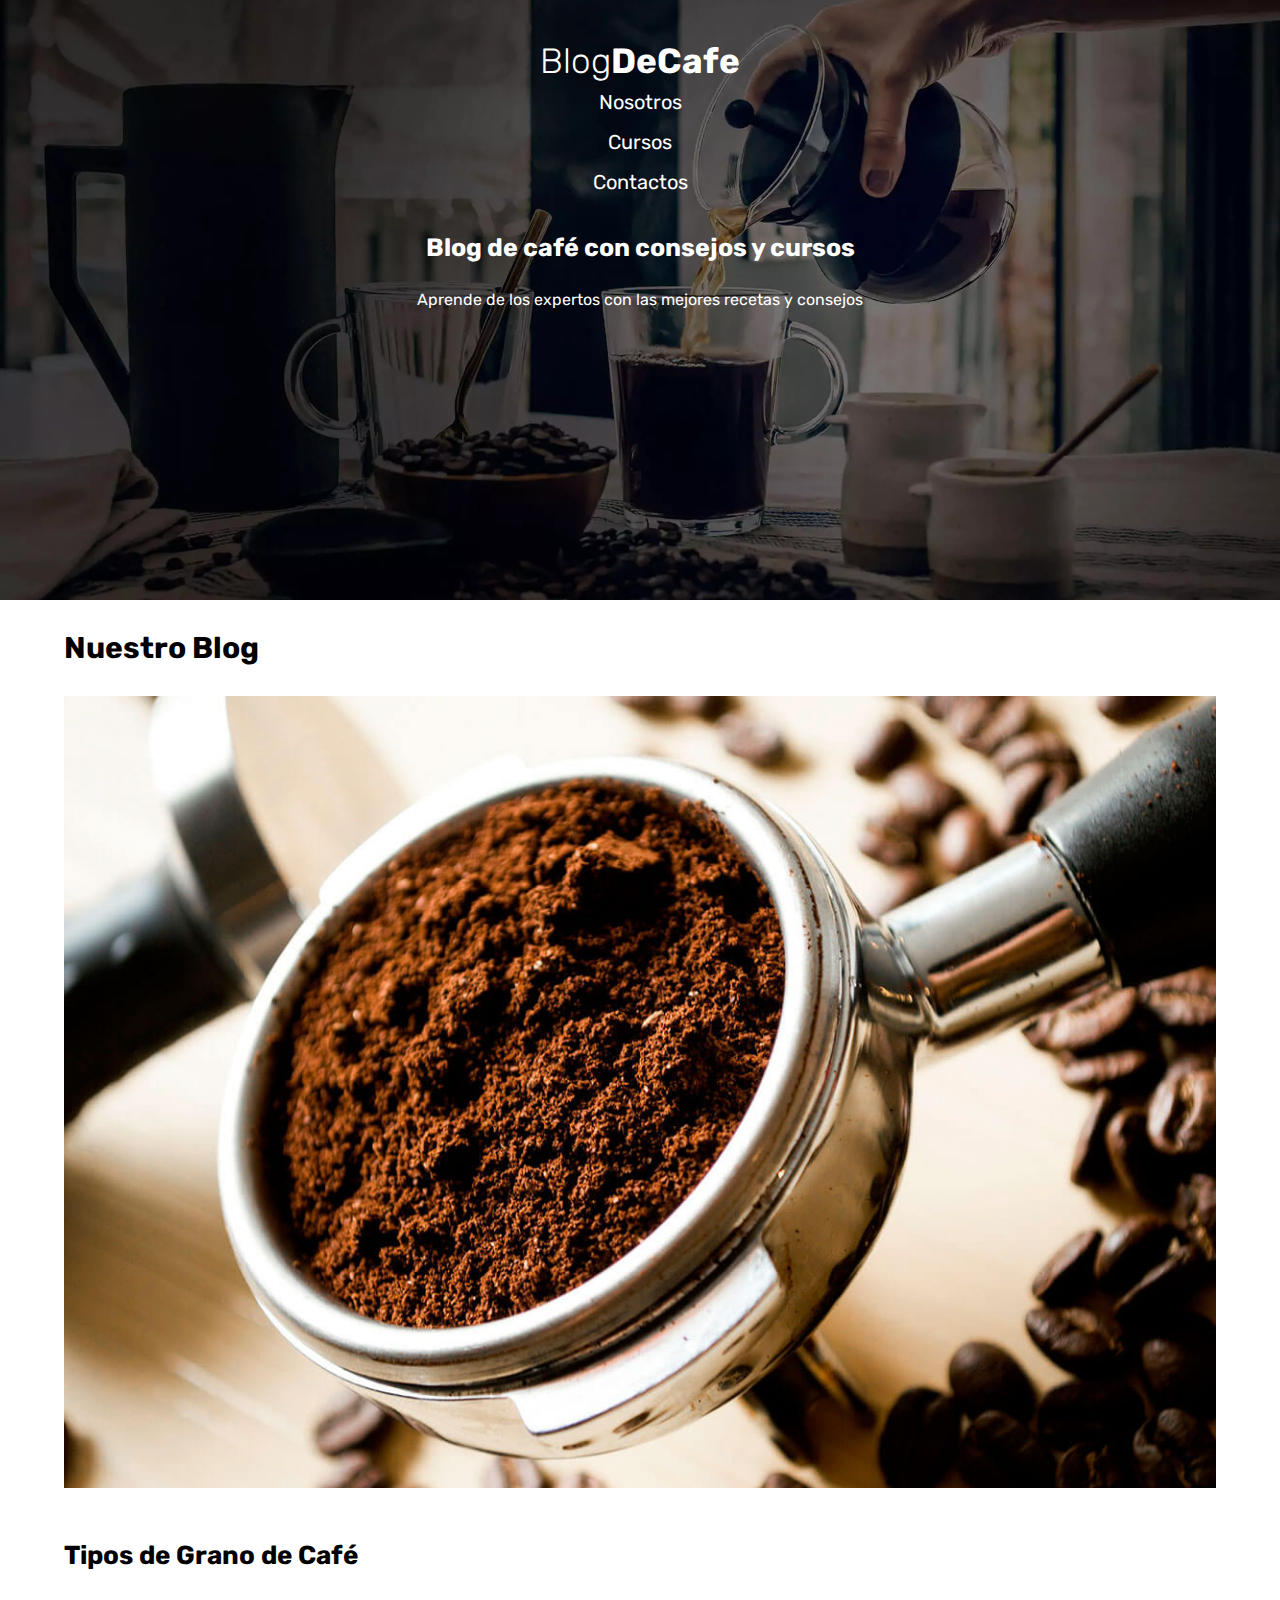
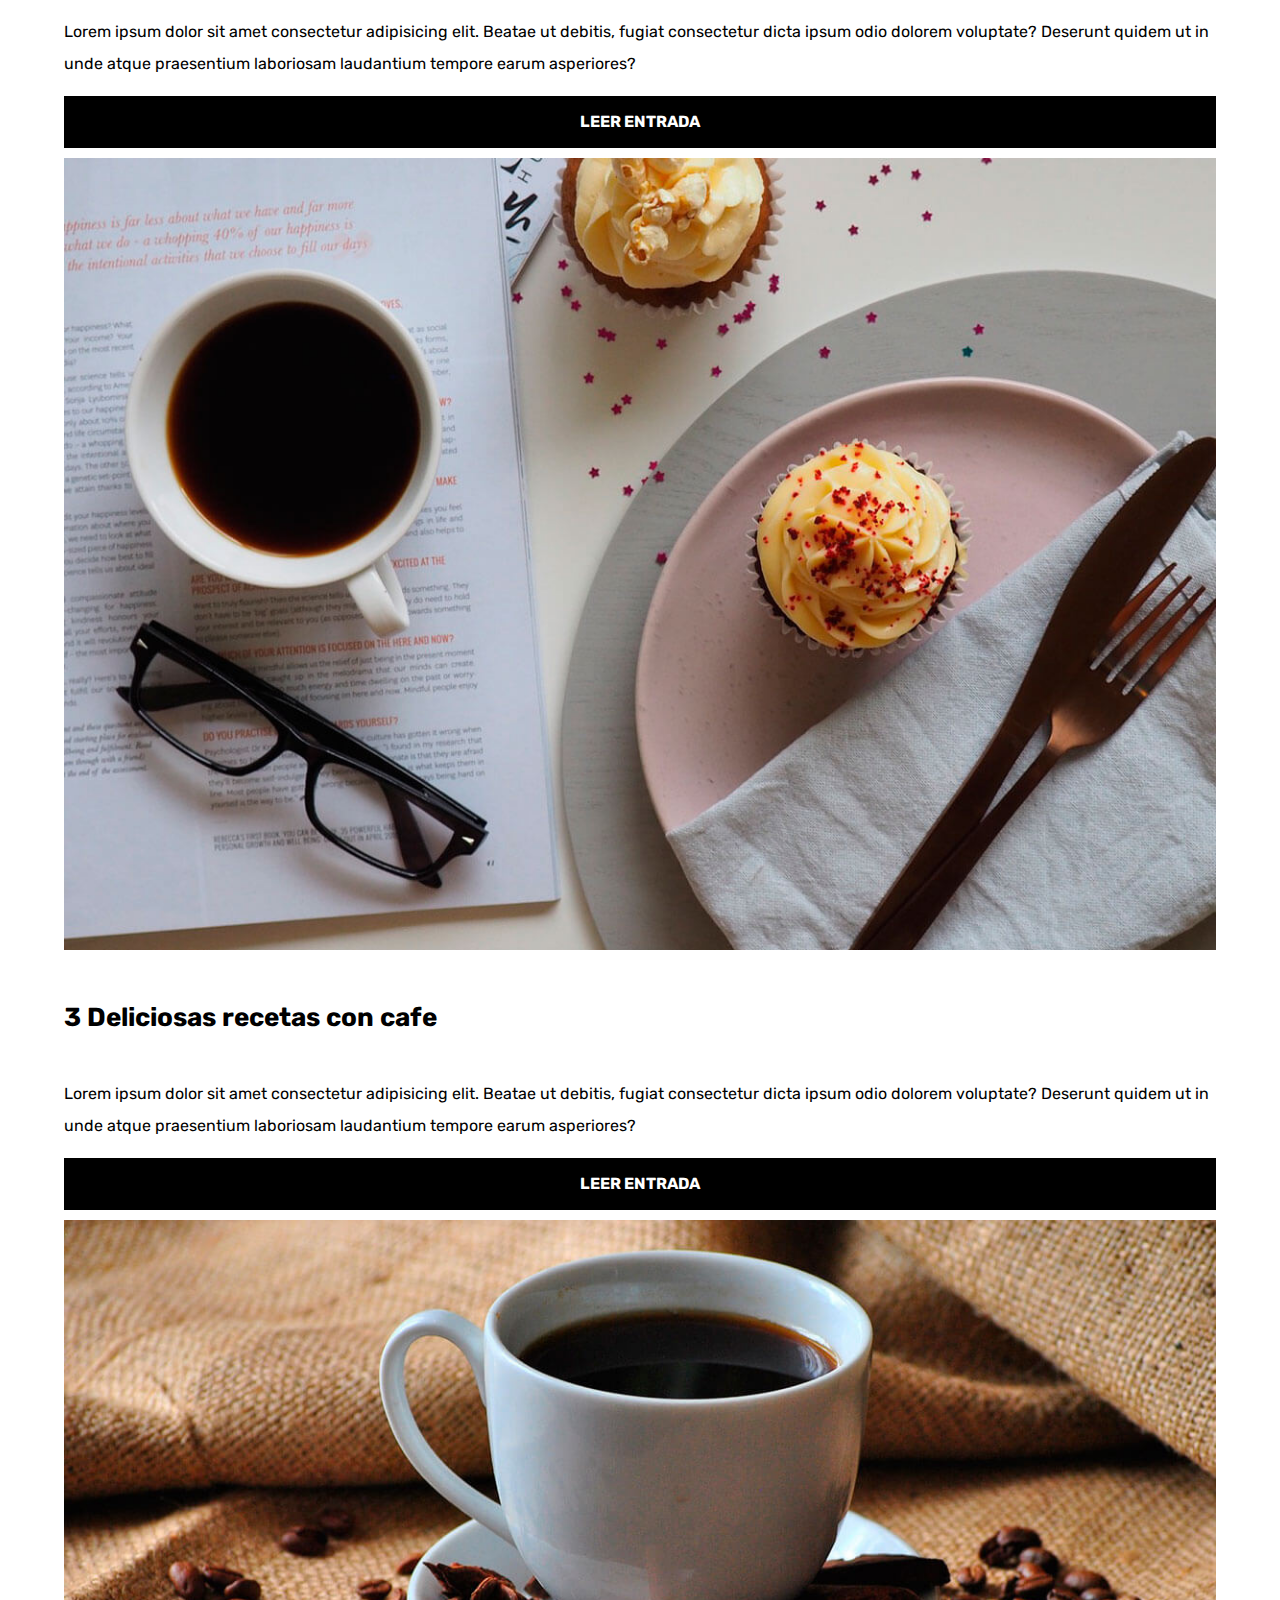
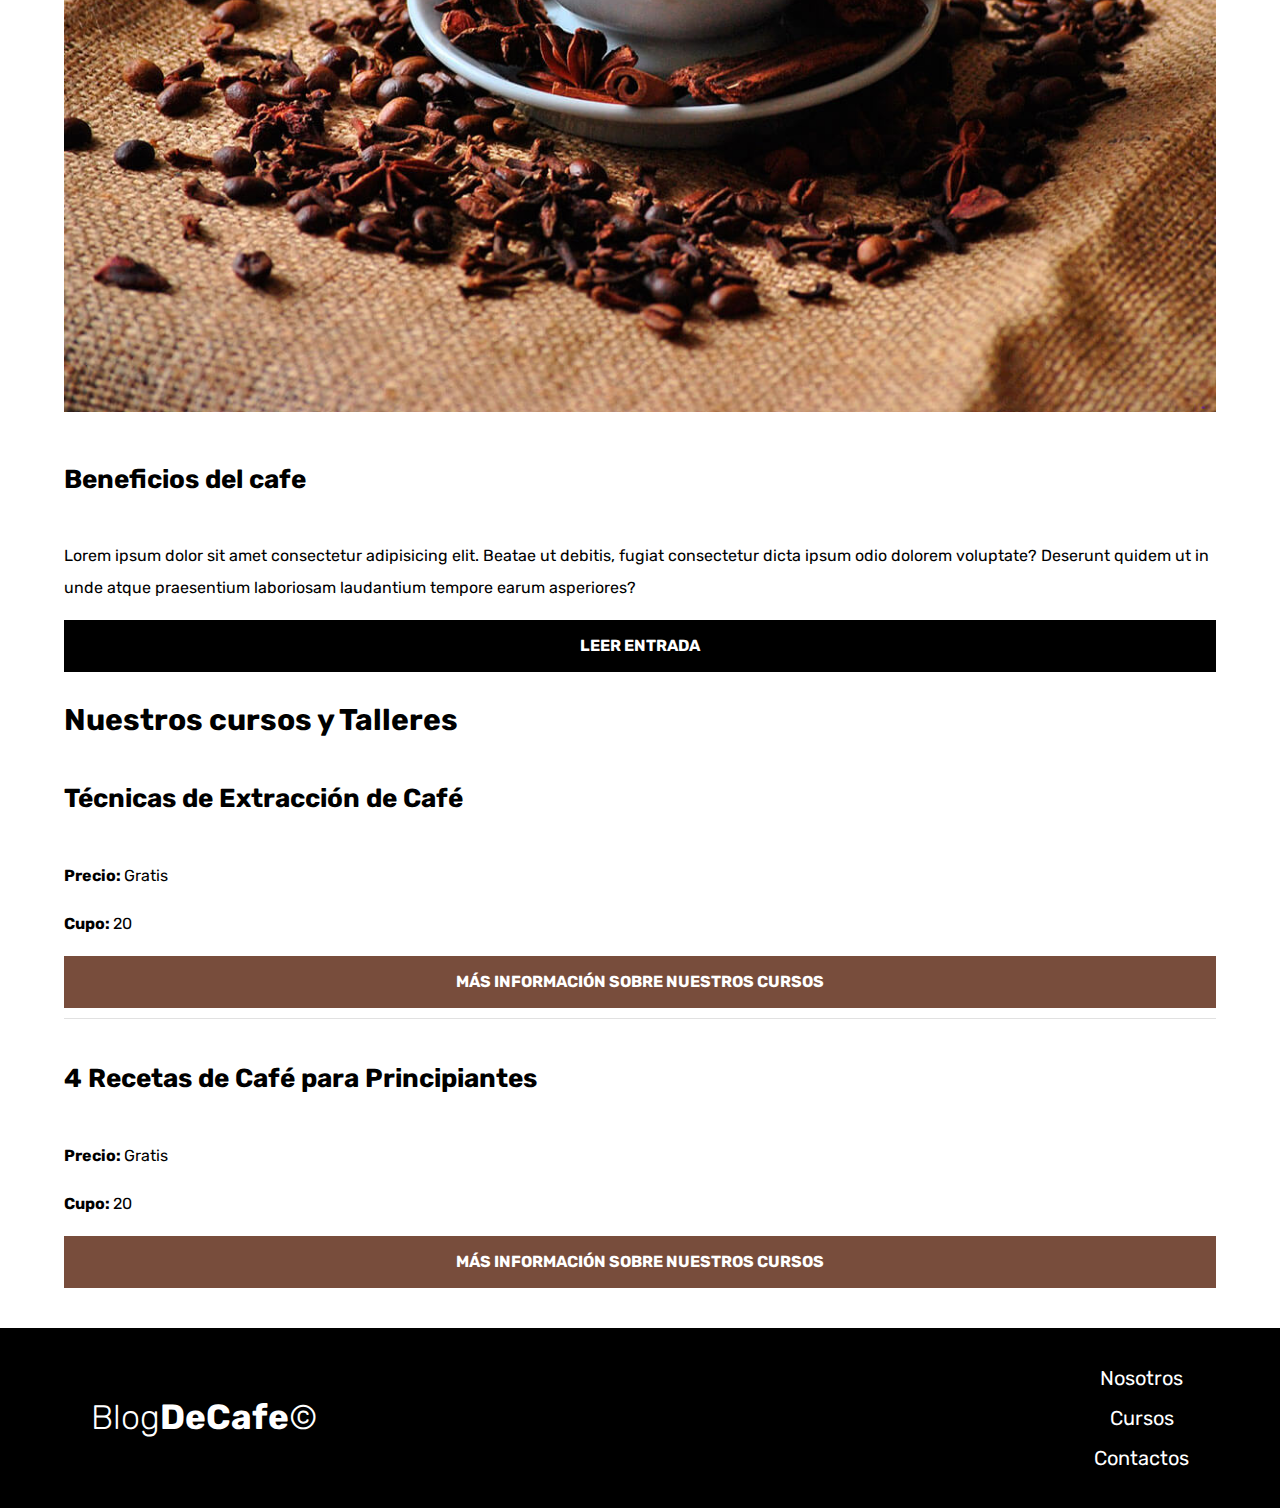
<file: index.html>
<!DOCTYPE html>
<html lang="en">
<head>
    <meta charset="utf-8">
	<meta name="viewport" content="width=device-width, initial-scale=1.0">
	<title>BlogDeCafe - Inicio</title>
	<link rel="preconnect" href="https://fonts.googleapis.com">
    <link rel="preconnect" href="https://fonts.gstatic.com" crossorigin>
    <link href="https://fonts.googleapis.com/css2?family=Roboto+Condensed:ital,wght@0,400;1,300&family=Rubik:ital,wght@0,400;1,300&display=swap" rel="stylesheet">
    <link href="https://fonts.googleapis.com/css2?family=Open+Sans&family=PT+Sans:wght@400;700&display=swap&_cacheOverride=1699539145917" rel="stylesheet">
    <link href="https://fonts.googleapis.com/css2?family=Open+Sans&family=PT+Sans:wght@400;700&display=swap" rel="stylesheet">
    <link rel="stylesheet" type="text/css" href="./css/normalize.css">
    <link rel="stylesheet" type="text/css" href="./css/style.css">
</head>
<body>
     <header class="header">
        <div class="contenedor">
            <div class="contenedor__barra">
                <a href="index.html" class="logo">
                    <h1 class="logo__nombre margin--cero padding--cero centrar__texto">Blog<span class="logo--bold margin--cero padding--cero">DeCafe</span>
                    </h1>
                </a>
                <nav class="navegacion">
                    <a href="./html/nosotros.html" class="navegacion__enlace">Nosotros</a>
                    <a href="./html/cursos.html" class="navegacion__enlace">Cursos</a>
                    <a href="./html/contacto.html" class="navegacion__enlace">Contactos</a>
                </nav>
            </div>
            <div class="contenedor__subtitulo">
                <h2>Blog de café con consejos y cursos</h2>
                <p>Aprende de los expertos con las mejores recetas y consejos</p>
            </div>
        </div>
     </header>
        <div class="main__grid contenedor">
            <main>
                <div class="contenido__principal">
                    <h3>Nuestro Blog</h3>
                    <article>
                        <div class="img imagen__articulo">
                            <img src="./img/blog1.jpg" alt="">
                        </div>
                        <div class="articulo__info">
                            <h4 class="margin--cero">Tipos de Grano de Café</h4>
                            <p class="margin--cero">Lorem ipsum dolor sit amet consectetur adipisicing elit. Beatae ut debitis, fugiat consectetur dicta ipsum odio dolorem voluptate? Deserunt quidem ut in unde atque praesentium laboriosam laudantium tempore earum asperiores?</p>
                            
                            <a href="#" class="boton">leer entrada</a>
                        </div>
                    </article>

                    <article>
                        <div class="img imagen__articulo">
                            <img src="./img/blog2.jpg" alt="">
                        </div>
                        <div class="articulo__info">
                            <h4 class="margin--cero">3 Deliciosas recetas con cafe</h4>
                            <p class="margin--cero">Lorem ipsum dolor sit amet consectetur adipisicing elit. Beatae ut debitis, fugiat consectetur dicta ipsum odio dolorem voluptate? Deserunt quidem ut in unde atque praesentium laboriosam laudantium tempore earum asperiores?</p>
                            
                            <a href="#" class="boton">leer entrada</a>
                        </div>
                    </article>
                    <article>
                        <div class="img imagen__articulo">
                            <img src="./img/blog3.jpg" alt="">
                        </div>
                        <div class="articulo__info">
                            <h4 class="margin--cero">Beneficios del cafe</h4>
                            <p class="margin--cero">Lorem ipsum dolor sit amet consectetur adipisicing elit. Beatae ut debitis, fugiat consectetur dicta ipsum odio dolorem voluptate? Deserunt quidem ut in unde atque praesentium laboriosam laudantium tempore earum asperiores?</p>
                            
                            <a href="#" class="boton">leer entrada</a>
                        </div>
                    </article>
                </div>
            </main>
            <aside class="aside no-padding">
                <h3 class="">Nuestros cursos y Talleres</h3>
                <ul class="cursos no-margin no-padding">
                    <li class="cursos__borde">
                        <h4>Técnicas de Extracción de Café</h4>
                        <p>Precio: <span class="cursos__info no-margin no-padding">Gratis</span></p>
                        <p>Cupo: <span class="cursos__info no-margin no-padding">20</span></p>
                        <a href="#" class="boton_2">Más Información sobre nuestros cursos</a>
                    </li>
                    <li>
                        <h4>4 Recetas de Café para Principiantes</h4>
                        <p>Precio: <span class="cursos__info no-margin no-padding">Gratis</span></p>
                        <p>Cupo: <span class="cursos__info no-margin no-padding">20</span></p>
                        <a href="#" class="boton_2">Más Información sobre nuestros cursos</a>
                    </li>
                </ul>  
            </aside>
        </div>
        
        <footer class="footer">
            <div class="contenedor__footer">
                <div class="contenedor__footer__barra">
                    <a href="index.html" class="logo">
                        <h2 class="logo__nombre margin--cero padding--cero centrar__texto">Blog<span class="logo--bold margin--cero padding--cero">DeCafe</span><span>©</span>
                        </h2>
                    </a>
                    <nav class="navegacion--footer">
                        <a href="./html/nosotros.html" class="navegacion__enlace">Nosotros</a>
                        <a href="./html/cursos.html" class="navegacion__enlace">Cursos</a>
                        <a href="./html/contacto.html" class="navegacion__enlace">Contactos</a>
                    </nav>
                </div>
            </div>
        </footer>

    
</body>
</html>
</file>
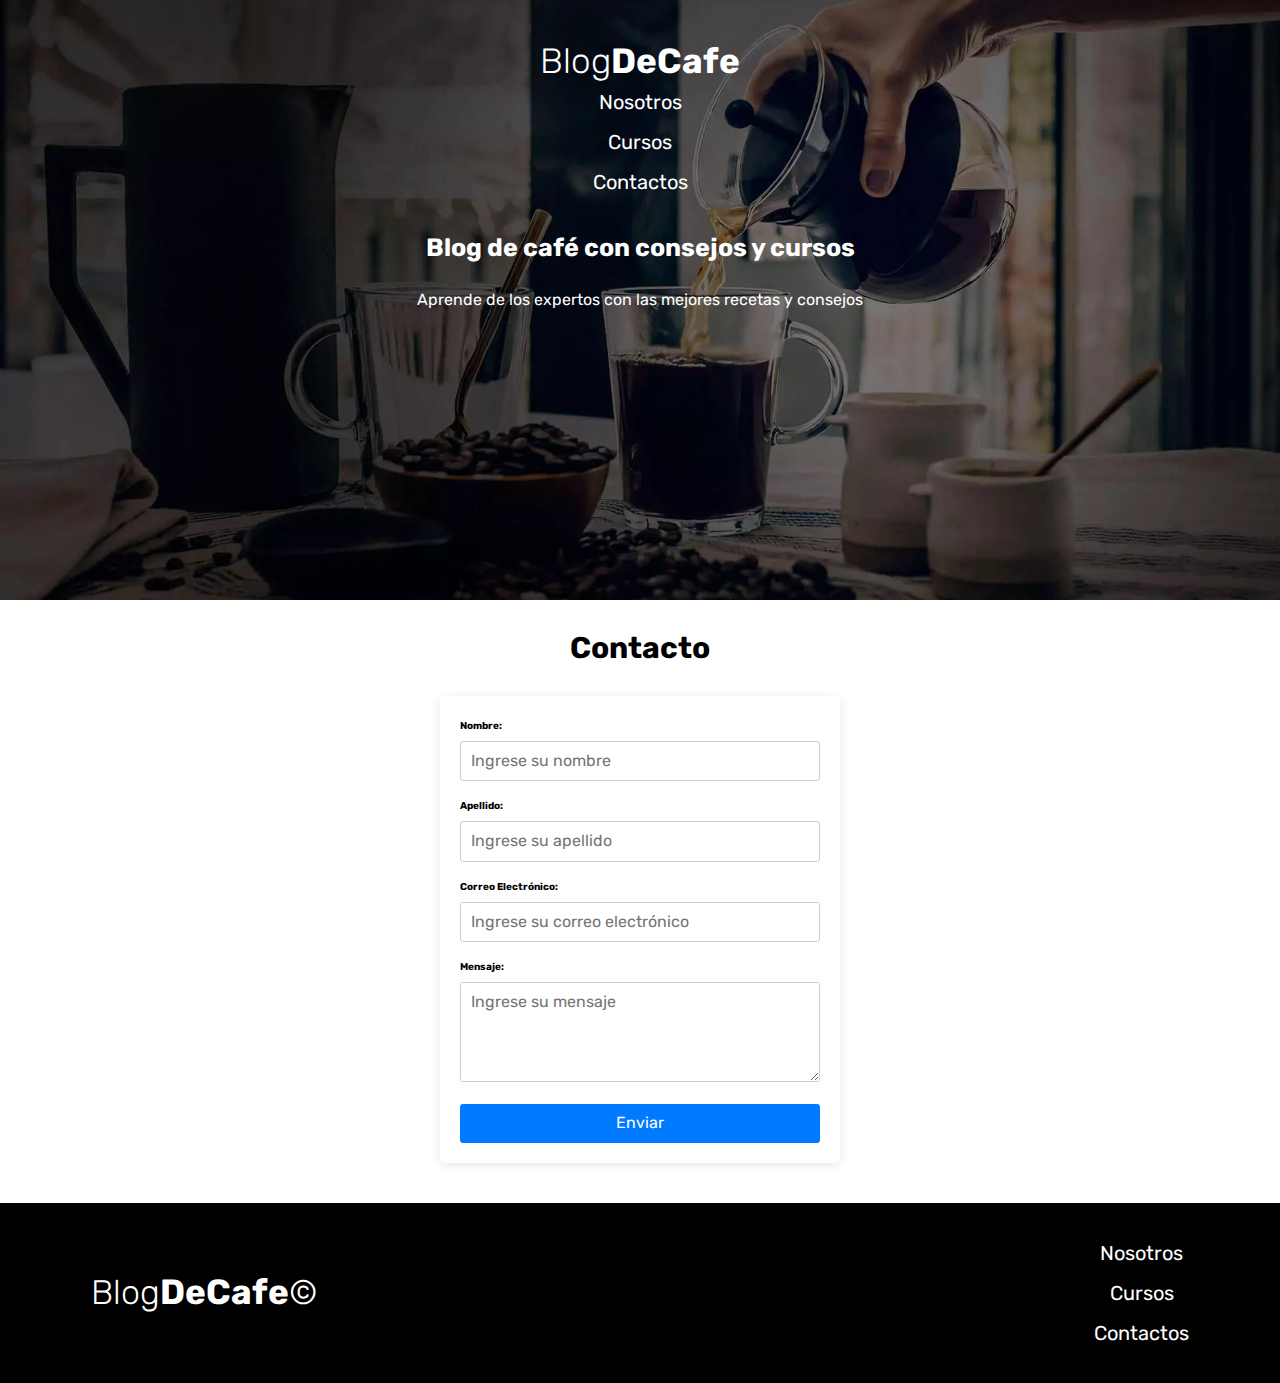
<file: html/contacto.html>
<!DOCTYPE html>
<html lang="en">
<head>
    <meta charset="utf-8">
	<meta name="viewport" content="width=device-width, initial-scale=1.0">
	<title>BlogDeCafe - Contacto</title>
	<link rel="preconnect" href="https://fonts.googleapis.com">
    <link rel="preconnect" href="https://fonts.gstatic.com" crossorigin>
    <link href="https://fonts.googleapis.com/css2?family=Roboto+Condensed:ital,wght@0,400;1,300&family=Rubik:ital,wght@0,400;1,300&display=swap" rel="stylesheet">
    <link href="https://fonts.googleapis.com/css2?family=Open+Sans&family=PT+Sans:wght@400;700&display=swap&_cacheOverride=1699539145917" rel="stylesheet">
    <link href="https://fonts.googleapis.com/css2?family=Open+Sans&family=PT+Sans:wght@400;700&display=swap" rel="stylesheet">
    <link rel="stylesheet" type="text/css" href="../css/normalize.css">
    <link rel="stylesheet" type="text/css" href="../css/style.css">
</head>
<body>
    <header class="header">
        <div class="contenedor">
            <div class="contenedor__barra">
                <a href="../index.html" class="logo">
                    <h1 class="logo__nombre margin--cero padding--cero centrar__texto">Blog<span class="logo--bold margin--cero padding--cero">DeCafe</span>
                    </h1>
                </a>
                <nav class="navegacion">
                    <a href="./nosotros.html" class="navegacion__enlace">Nosotros</a>
                    <a href="./cursos.html" class="navegacion__enlace">Cursos</a>
                    <a href="./contacto.html" class="navegacion__enlace">Contactos</a>
                </nav>
            </div>
            <div class="contenedor__subtitulo">
                <h2>Blog de café con consejos y cursos</h2>
                <p>Aprende de los expertos con las mejores recetas y consejos</p>
            </div>
        </div>
    </header>

    <main class="contenedor__form">
        <h3 class="centrar__texto">Contacto</h3>
        <form class="form">
            <div class="form__group">
                <label for="name" class="form__label">Nombre:</label>
                <input type="text" id="name" class="form__input" placeholder="Ingrese su nombre">
            </div>

            <div class="form__group">
                <label for="apellido" class="form__label">Apellido:</label>
                <input type="text" id="apellido" class="form__input" placeholder="Ingrese su apellido">
            </div>

            <div class="form__group email">
                <label for="email" class="form__label">Correo Electrónico:</label>
                <input type="email" id="email" class="form__input" placeholder="Ingrese su correo electrónico">
            </div>
    
            <div class="form__group textarea">
                <label for="message" class="form__label">Mensaje:</label>
                <textarea id="message" class="form__input form__textarea" placeholder="Ingrese su mensaje"></textarea>
            </div>
    
            <button type="submit" class="form__button">Enviar</button>
        </form>
    </main>



    <footer class="footer">
        <div class="contenedor__footer">
            <div class="contenedor__footer__barra">
                <a href="../index.html" class="logo">
                    <h2 class="logo__nombre margin--cero padding--cero centrar__texto">Blog<span class="logo--bold margin--cero padding--cero">DeCafe</span><span>©</span>
                    </h2>
                </a>
                <nav class="navegacion--footer">
                    <a href="nosotros.html" class="navegacion__enlace">Nosotros</a>
                    <a href="cursos.html" class="navegacion__enlace">Cursos</a>
                    <a href="" class="navegacion__enlace">Contactos</a>
                </nav>
            </div>
        </div>
    </footer>
</body>
</html>
</file>
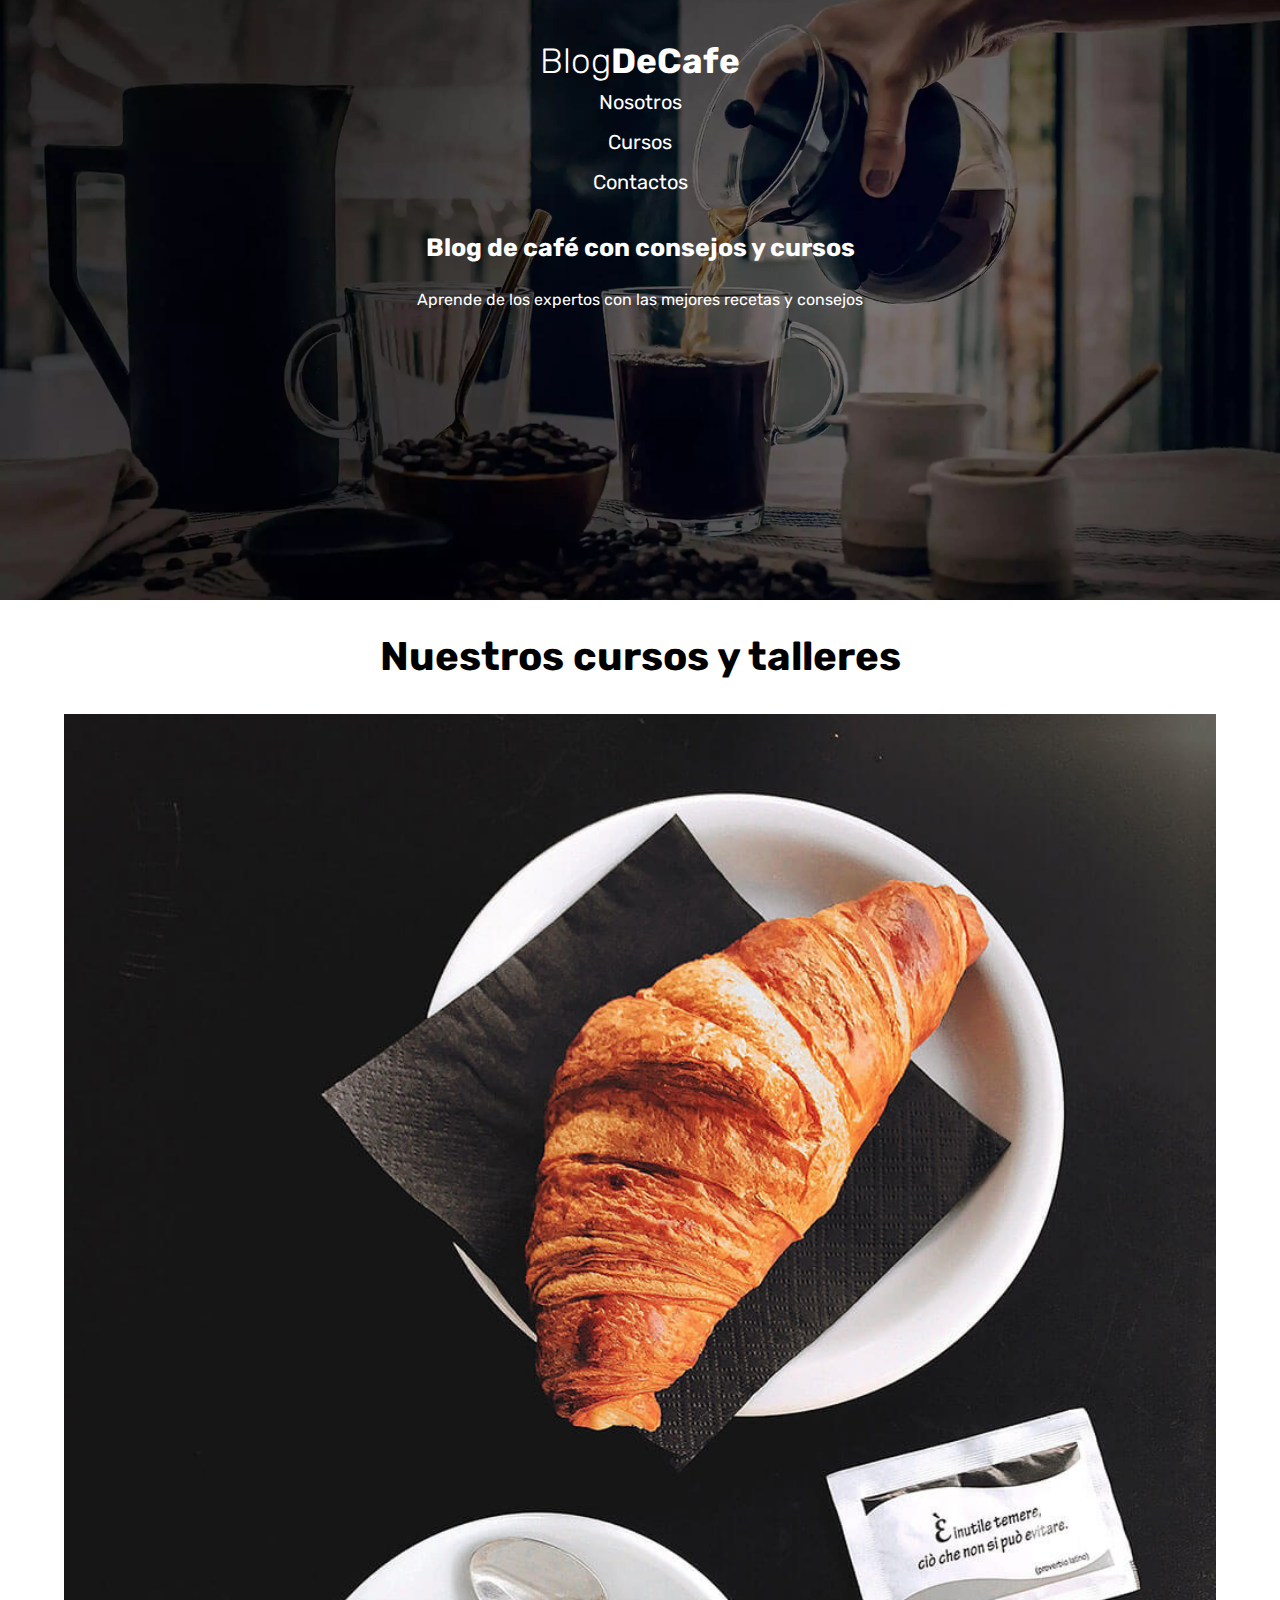
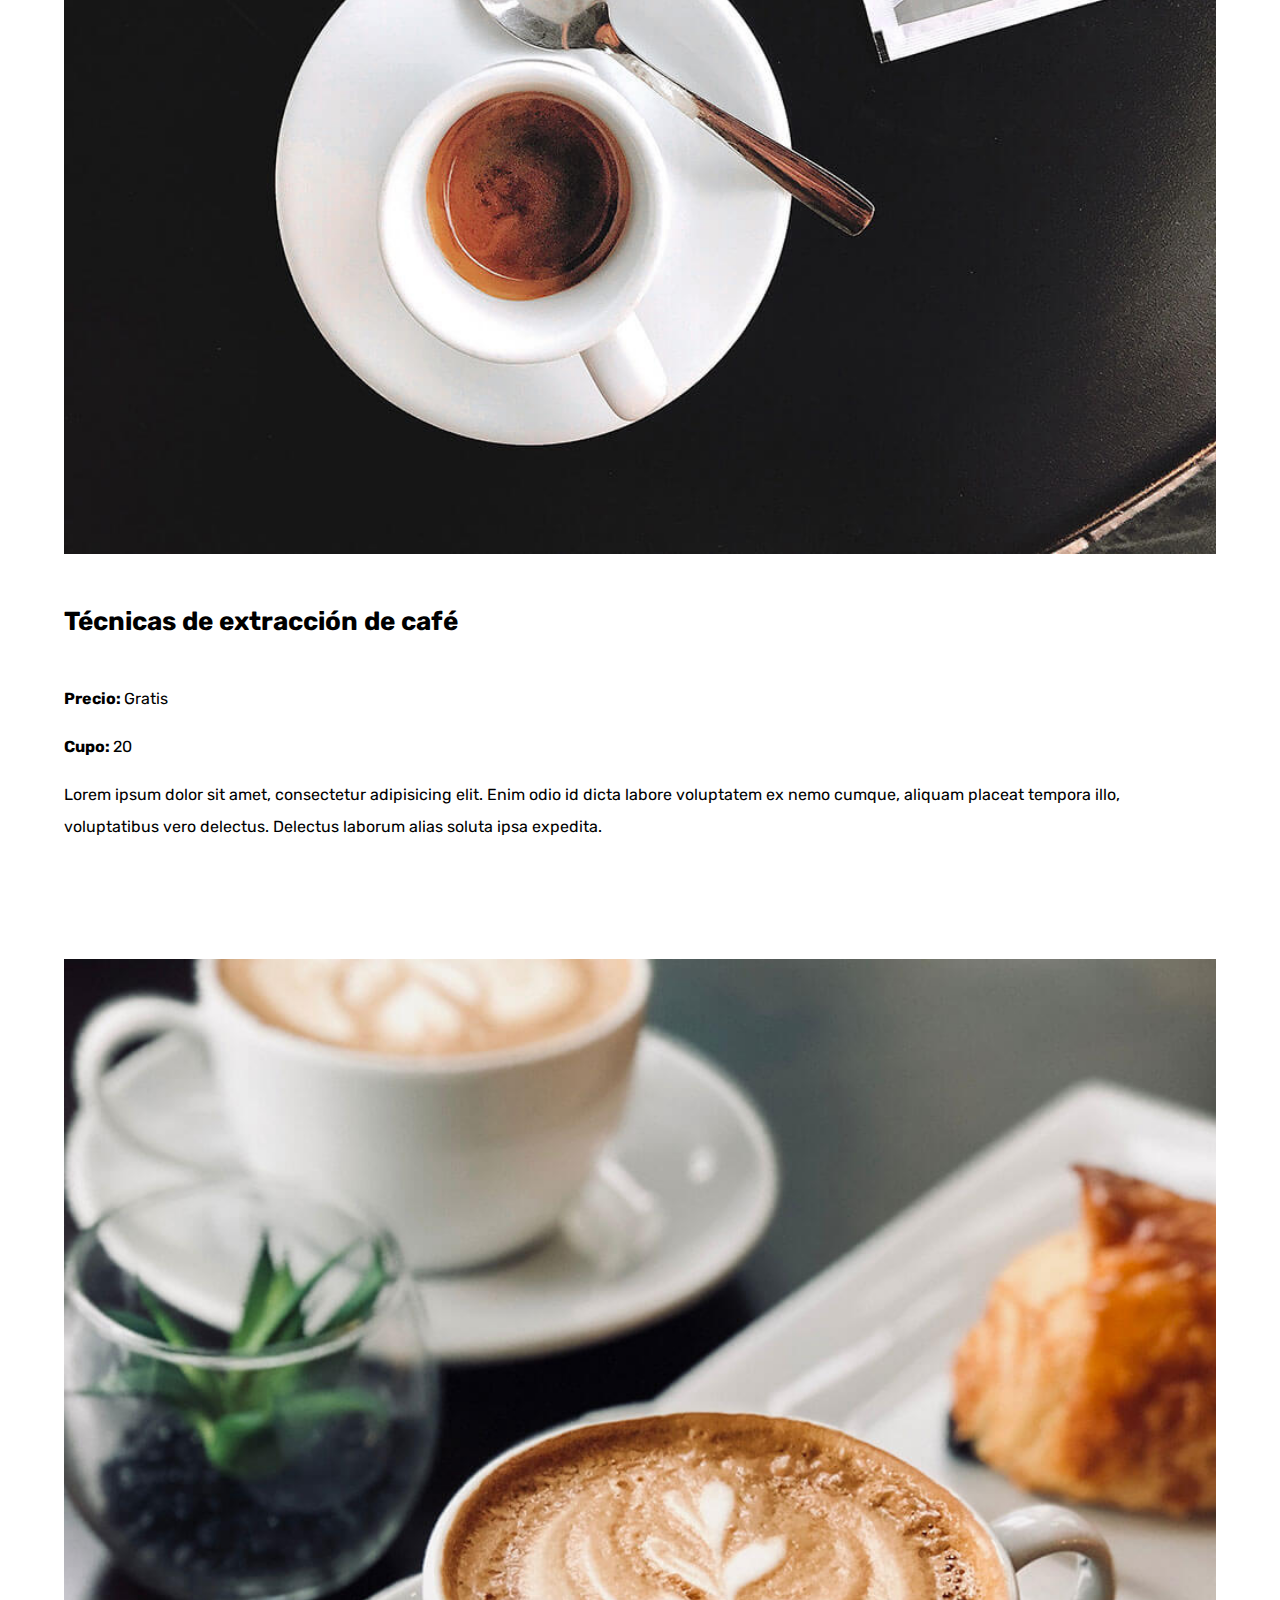
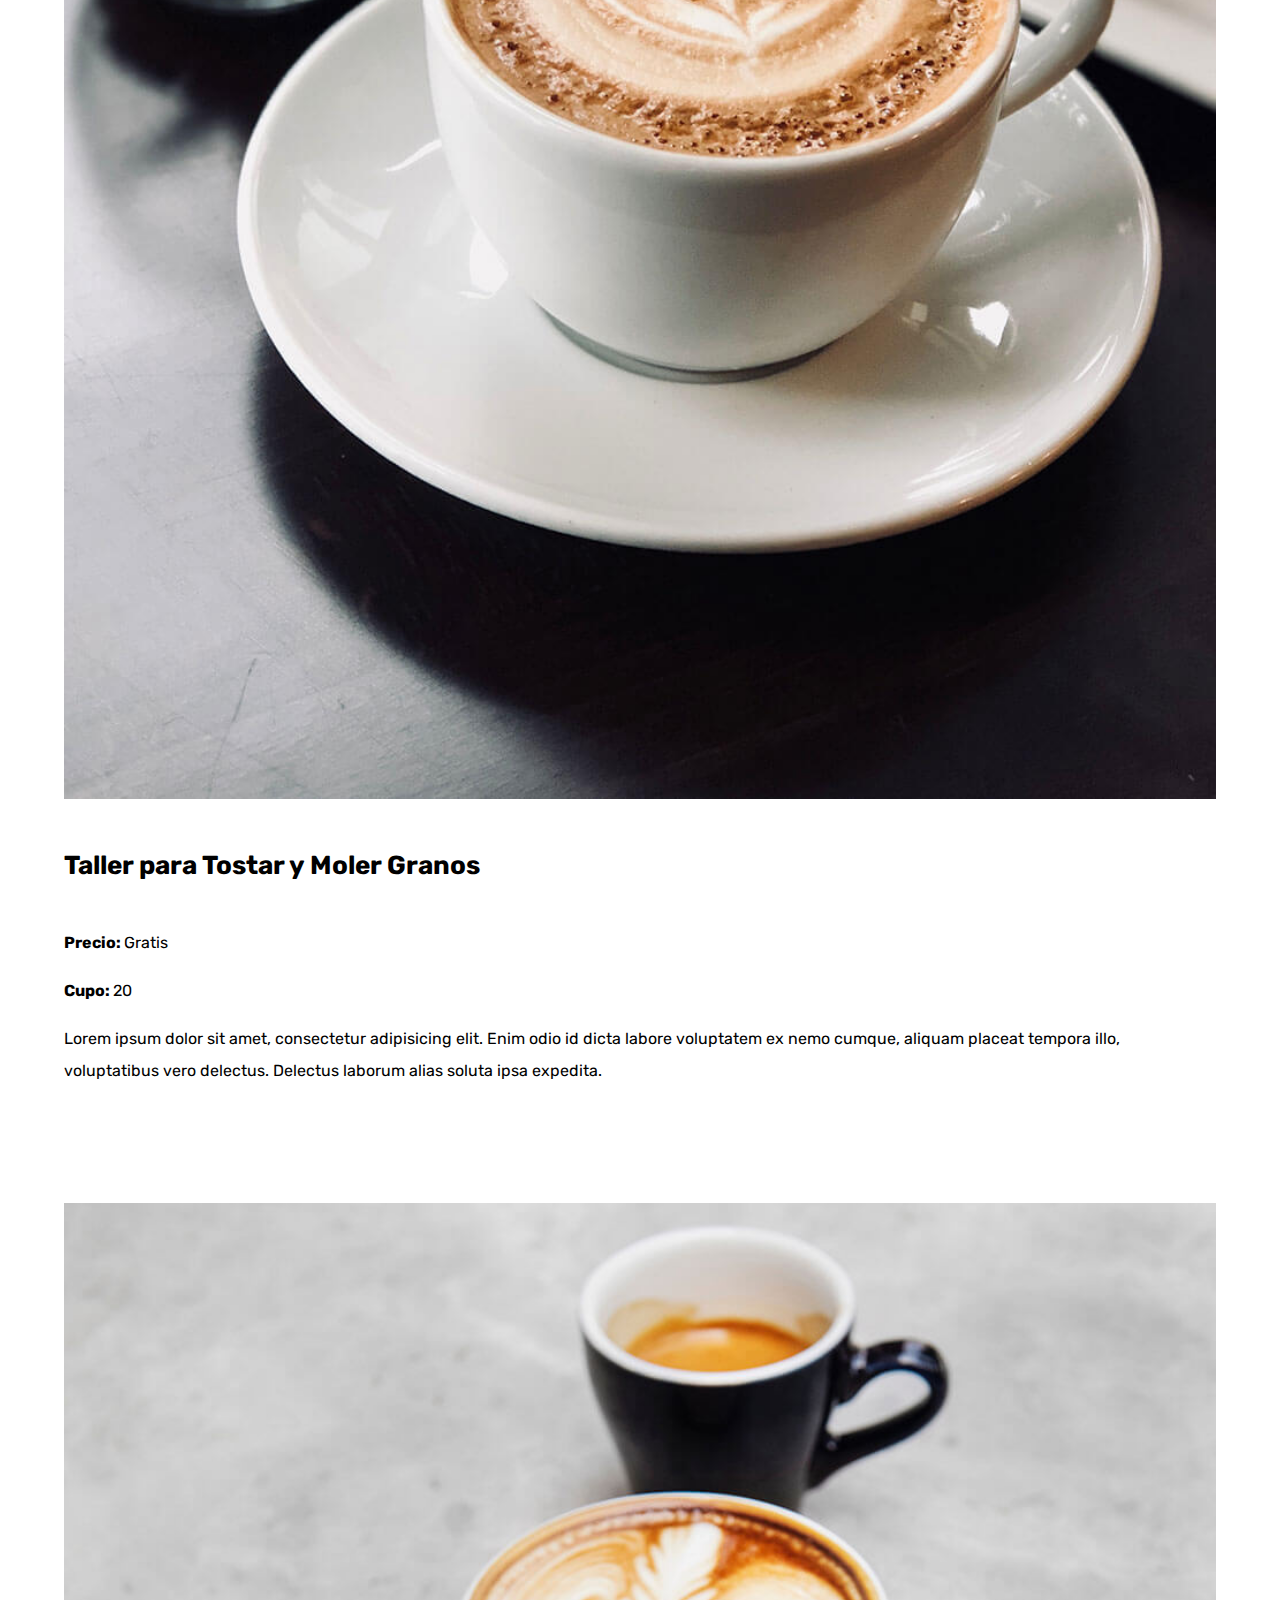
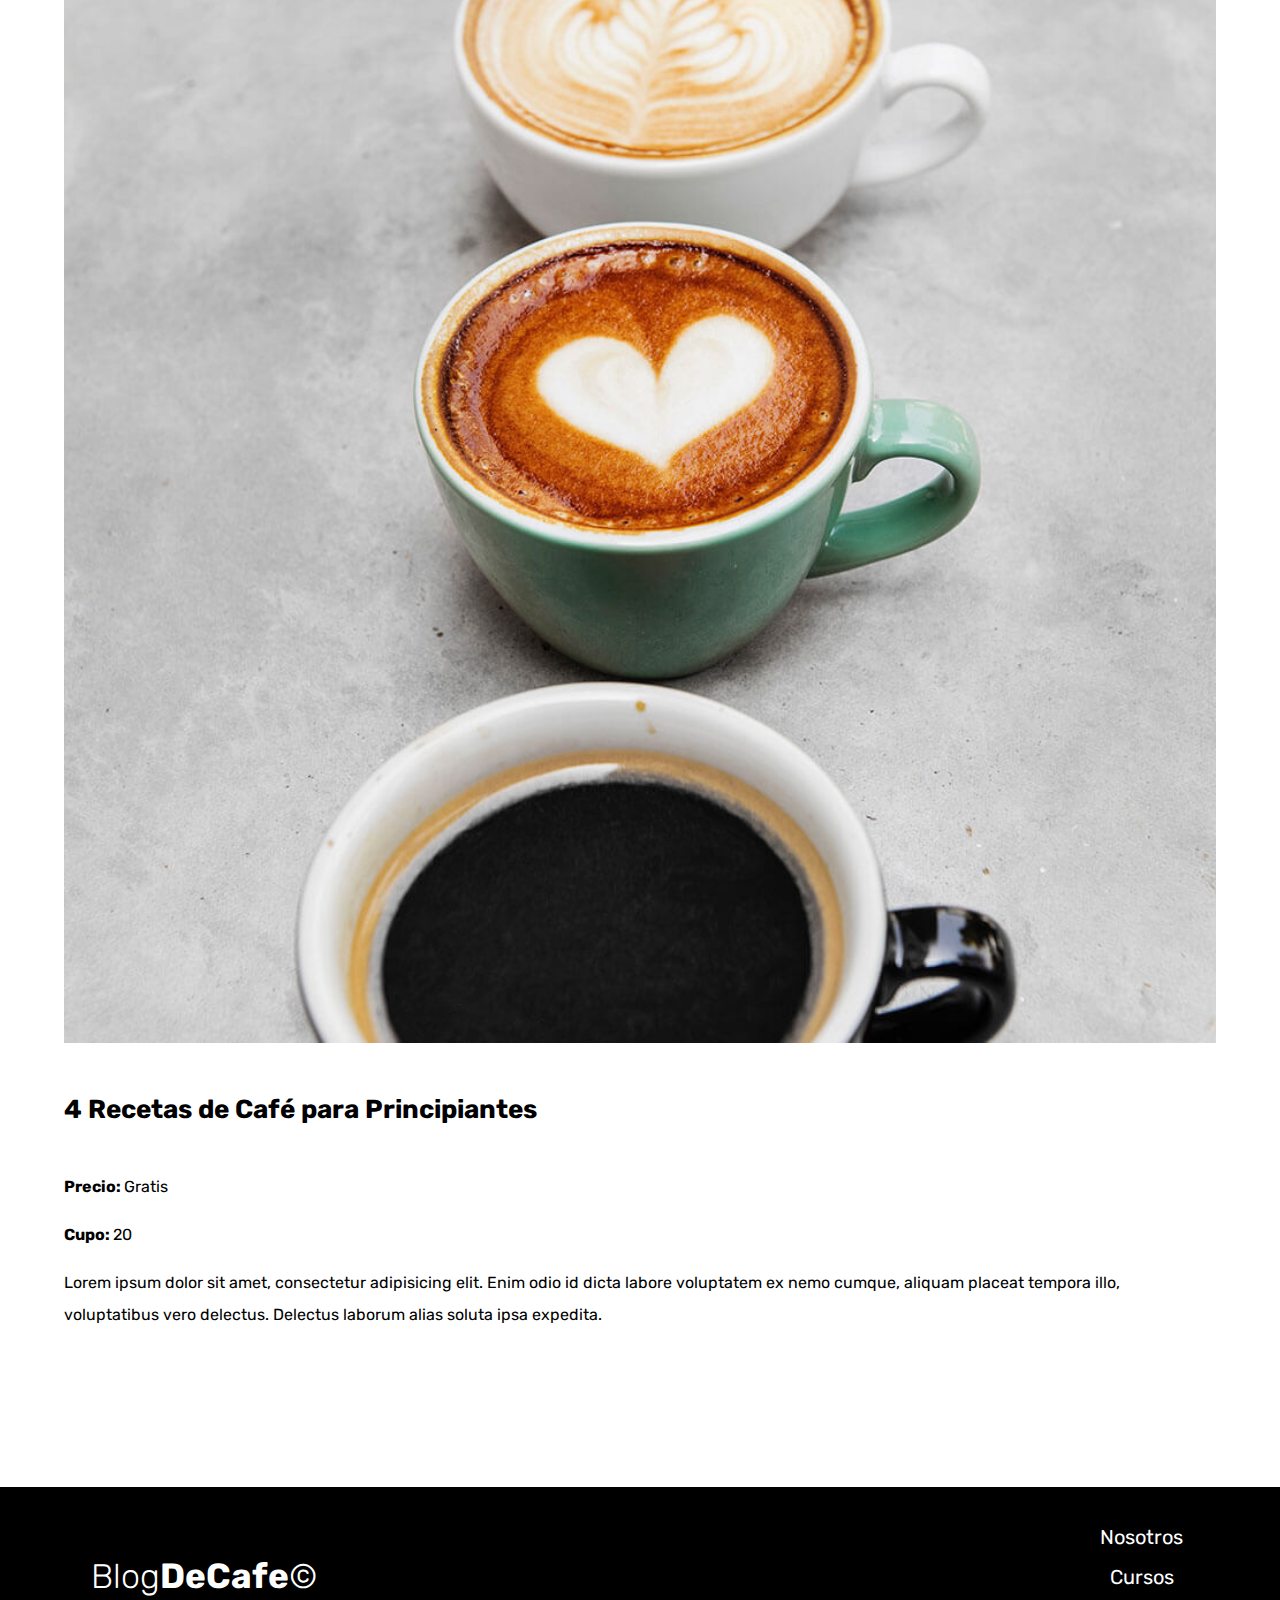
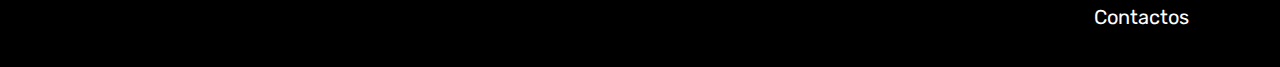
<file: html/cursos.html>
<!DOCTYPE html>
<html lang="en">
<head>
    <meta charset="utf-8">
	<meta name="viewport" content="width=device-width, initial-scale=1.0">
	<title>BlogDeCafe - Cursos</title>
	<link rel="preconnect" href="https://fonts.googleapis.com">
    <link rel="preconnect" href="https://fonts.gstatic.com" crossorigin>
    <link href="https://fonts.googleapis.com/css2?family=Roboto+Condensed:ital,wght@0,400;1,300&family=Rubik:ital,wght@0,400;1,300&display=swap" rel="stylesheet">
    <link href="https://fonts.googleapis.com/css2?family=Open+Sans&family=PT+Sans:wght@400;700&display=swap&_cacheOverride=1699539145917" rel="stylesheet">
    <link href="https://fonts.googleapis.com/css2?family=Open+Sans&family=PT+Sans:wght@400;700&display=swap" rel="stylesheet">
    <link rel="stylesheet" type="text/css" href="../css/normalize.css">
    <link rel="stylesheet" type="text/css" href="../css/style.css">
</head>
<body>
    <header class="header">
        <div class="contenedor">
            <div class="contenedor__barra">
                <a href="../index.html" class="logo">
                    <h1 class="logo__nombre margin--cero padding--cero centrar__texto">Blog<span class="logo--bold margin--cero padding--cero">DeCafe</span>
                    </h1>
                </a>
                <nav class="navegacion">
                    <a href="./nosotros.html" class="navegacion__enlace">Nosotros</a>
                    <a href="./cursos.html" class="navegacion__enlace">Cursos</a>
                    <a href="./contacto.html" class="navegacion__enlace">Contactos</a>
                </nav>
            </div>
            <div class="contenedor__subtitulo">
                <h2>Blog de café con consejos y cursos</h2>
                <p>Aprende de los expertos con las mejores recetas y consejos</p>
            </div>
        </div>
    </header>
    <main>
        <h2 class="centrar__texto">Nuestros cursos y talleres</h2>

        <div class="main__grid--cursos contenedor">
            <div>
                <img src="../img/curso1.jpg" alt="img_cafe">
            </div>
            <div>
                <h4 class="margin--cero">Técnicas de extracción de café</h4>
                <p class="curso__label">Precio: <span class="curso__info">Gratis</span></p>
                <p class="curso__label">Cupo: <span class="curso__info">20</span></p>
                <p>Lorem ipsum dolor sit amet, consectetur adipisicing elit. Enim odio id dicta labore voluptatem ex nemo cumque, aliquam placeat tempora illo, voluptatibus vero delectus. Delectus laborum alias soluta ipsa expedita.</p>
            </div>
        </div>
        <div class="main__grid--cursos contenedor">
            <div>
                <img src="../img/curso2.jpg" alt="img_cafe">
            </div>
            <div>
                <h4 class="margin--cero">Taller para Tostar y Moler Granos</h4>
                <p class="curso__label">Precio: <span class="curso__info">Gratis</span></p>
                <p class="curso__label">Cupo: <span class="curso__info">20</span></p>
                <p>Lorem ipsum dolor sit amet, consectetur adipisicing elit. Enim odio id dicta labore voluptatem ex nemo cumque, aliquam placeat tempora illo, voluptatibus vero delectus. Delectus laborum alias soluta ipsa expedita.</p>
            </div>
        </div>
        <div class="main__grid--cursos contenedor">
            <div>
                <img src="../img/curso3.jpg" alt="img_cafe">
            </div>
            <div>
                <h4 class="margin--cero">4 Recetas de Café para Principiantes</h4>
                <p class="curso__label">Precio: <span class="curso__info">Gratis</span></p>
                <p class="curso__label">Cupo: <span class="curso__info">20</span></p>
                <p>Lorem ipsum dolor sit amet, consectetur adipisicing elit. Enim odio id dicta labore voluptatem ex nemo cumque, aliquam placeat tempora illo, voluptatibus vero delectus. Delectus laborum alias soluta ipsa expedita.</p>
            </div>
        </div>
    </main>



    <footer class="footer">
        <div class="contenedor__footer">
            <div class="contenedor__footer__barra">
                <a href="../index.html" class="logo">
                    <h2 class="logo__nombre margin--cero padding--cero centrar__texto">Blog<span class="logo--bold margin--cero padding--cero">DeCafe</span><span>©</span>
                    </h2>
                </a>
                <nav class="navegacion--footer">
                    <a href="./nosotros.html" class="navegacion__enlace">Nosotros</a>
                    <a href="./cursos.html" class="navegacion__enlace">Cursos</a>
                    <a href="./contacto.html" class="navegacion__enlace">Contactos</a>
                </nav>
            </div>
        </div>
    </footer>
</body>
</html>
</file>
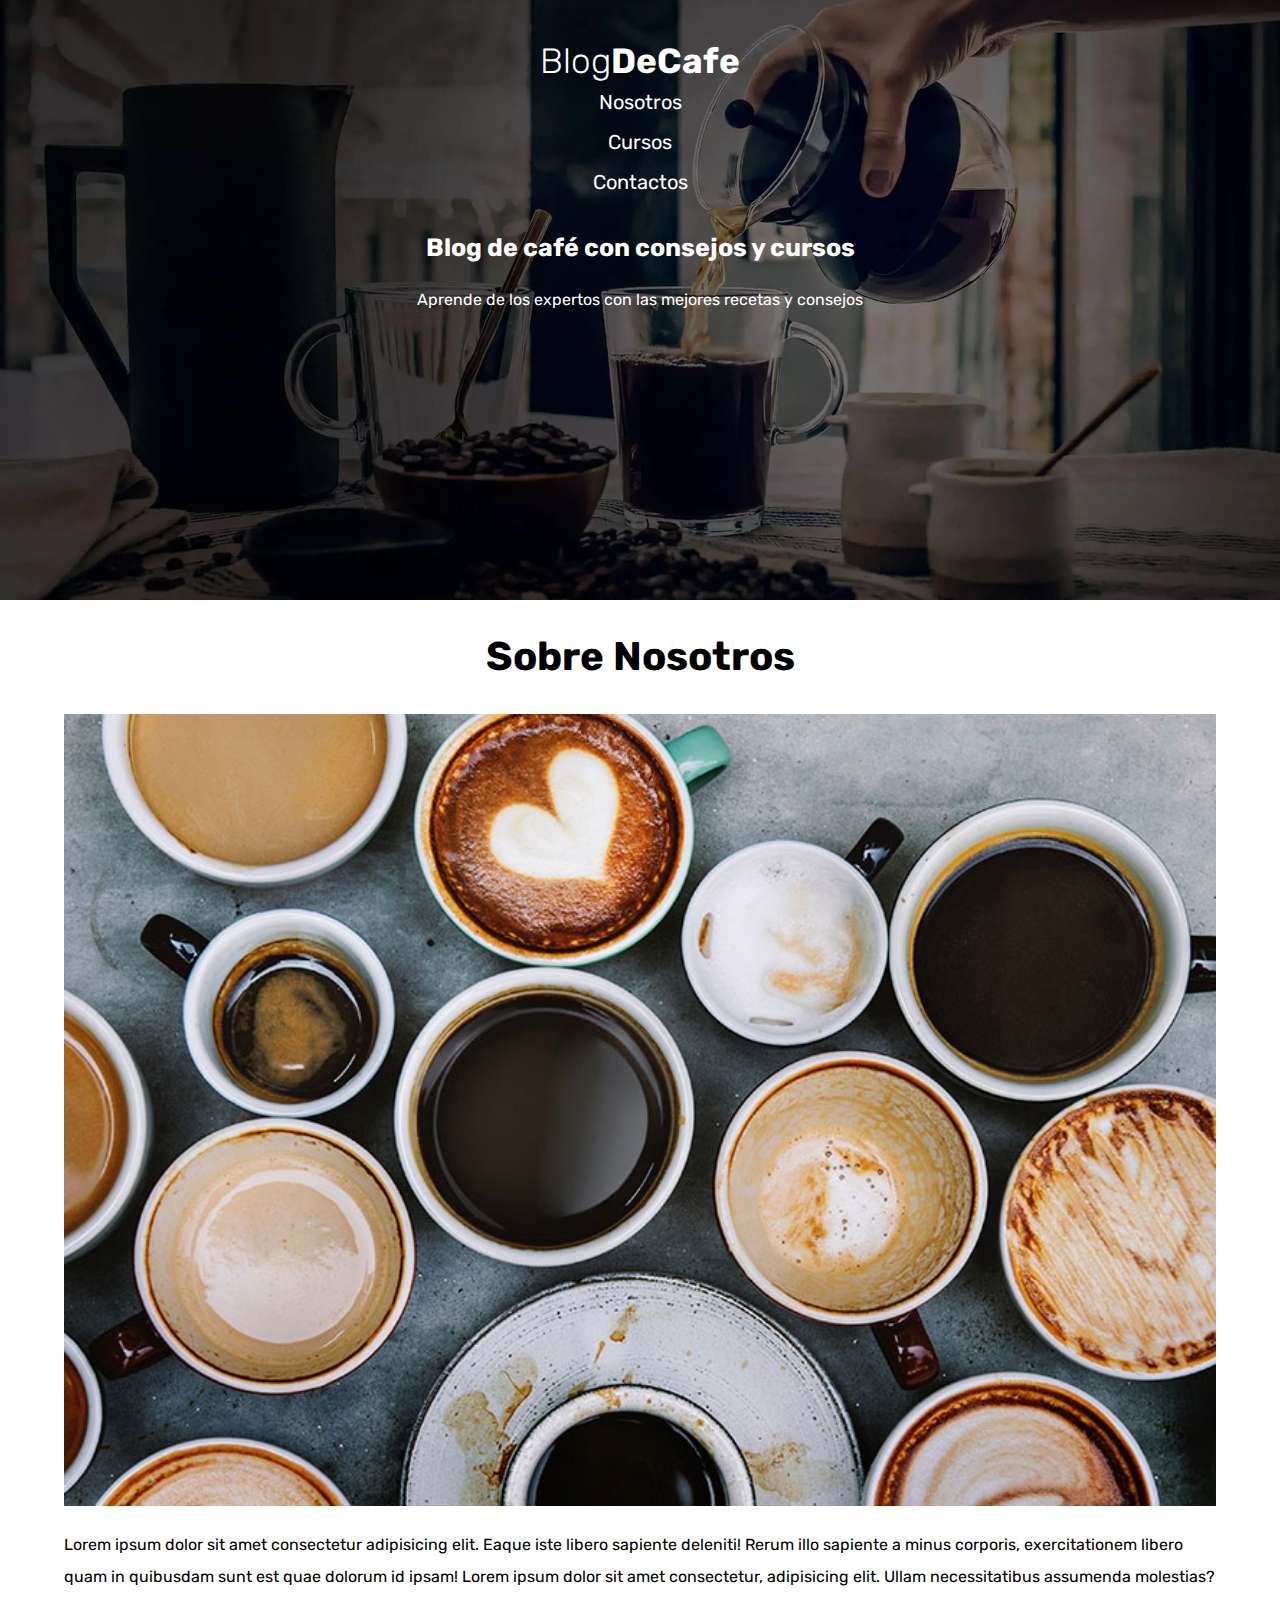
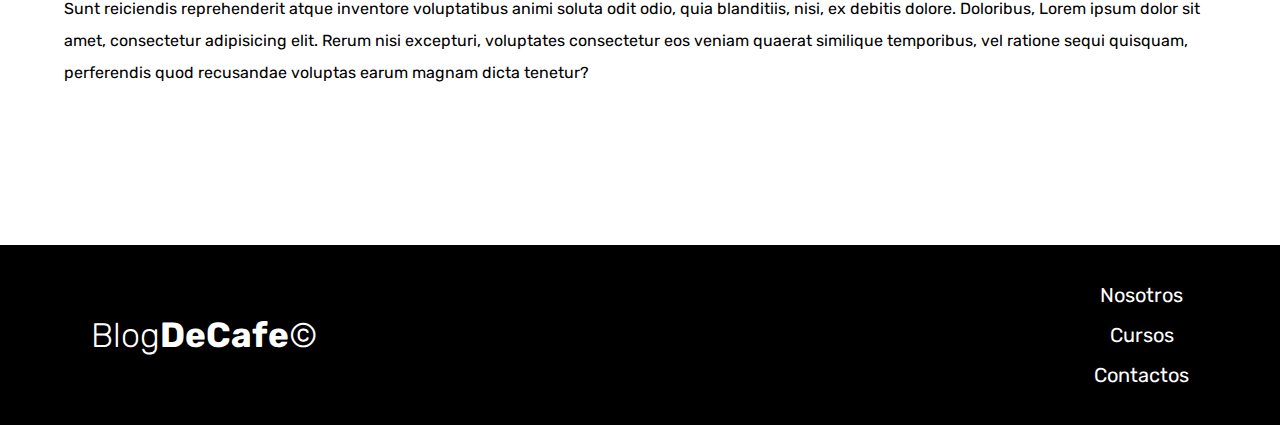
<file: html/nosotros.html>
<!DOCTYPE html>
<html lang="en">
<head>
    <meta charset="utf-8">
	<meta name="viewport" content="width=device-width, initial-scale=1.0">
	<title>BlogDeCafe - Nosotros</title>
	<link rel="preconnect" href="https://fonts.googleapis.com">
    <link rel="preconnect" href="https://fonts.gstatic.com" crossorigin>
    <link href="https://fonts.googleapis.com/css2?family=Roboto+Condensed:ital,wght@0,400;1,300&family=Rubik:ital,wght@0,400;1,300&display=swap" rel="stylesheet">
    <link href="https://fonts.googleapis.com/css2?family=Open+Sans&family=PT+Sans:wght@400;700&display=swap&_cacheOverride=1699539145917" rel="stylesheet">
    <link href="https://fonts.googleapis.com/css2?family=Open+Sans&family=PT+Sans:wght@400;700&display=swap" rel="stylesheet">
    <link rel="stylesheet" type="text/css" href="../css/normalize.css">
    <link rel="stylesheet" type="text/css" href="../css/style.css">
</head>
<body>
    <header class="header">
        <div class="contenedor">
            <div class="contenedor__barra">
                <a href="../index.html" class="logo">
                    <h1 class="logo__nombre margin--cero padding--cero centrar__texto">Blog<span class="logo--bold margin--cero padding--cero">DeCafe</span>
                    </h1>
                </a>
                <nav class="navegacion">
                    <a href="./nosotros.html" class="navegacion__enlace">Nosotros</a>
                    <a href="./cursos.html" class="navegacion__enlace">Cursos</a>
                    <a href="" class="navegacion__enlace">Contactos</a>
                </nav>
            </div>
            <div class="contenedor__subtitulo">
                <h2>Blog de café con consejos y cursos</h2>
                <p>Aprende de los expertos con las mejores recetas y consejos</p>
            </div>
        </div>
    </header>
    <main>
        <h2 class="centrar__texto">Sobre Nosotros</h2>
        <div class="main__grid--nosotros contenedor">
            <img src="../img/nosotros.jpg" alt="img_cafe">
            <p class="margin--cero">Lorem ipsum dolor sit amet consectetur adipisicing elit. 
                Eaque iste libero sapiente deleniti! Rerum illo sapiente a minus corporis, exercitationem libero quam in quibusdam sunt est quae dolorum id ipsam!
                Lorem ipsum dolor sit amet consectetur, adipisicing elit. Ullam necessitatibus assumenda molestias? Sunt reiciendis reprehenderit atque inventore voluptatibus 
                animi soluta odit odio, quia blanditiis, nisi, ex debitis dolore. Doloribus, Lorem ipsum dolor sit amet, consectetur adipisicing elit. Rerum nisi excepturi,
                 voluptates consectetur eos veniam quaerat similique temporibus, vel ratione sequi quisquam, perferendis quod recusandae voluptas earum magnam dicta tenetur?
            </p>
        </div>
    </main>
    <footer class="footer">
        <div class="contenedor__footer">
            <div class="contenedor__footer__barra">
                <a href="../index.html" class="logo">
                    <h2 class="logo__nombre margin--cero padding--cero centrar__texto">Blog<span class="logo--bold margin--cero padding--cero">DeCafe</span><span>©</span>
                    </h2>
                </a>
                <nav class="navegacion--footer">
                    <a href="./nosotros.html" class="navegacion__enlace">Nosotros</a>
                    <a href="./cursos.html" class="navegacion__enlace">Cursos</a>
                    <a href="./contacto.html" class="navegacion__enlace">Contactos</a>
                </nav>
            </div>
        </div>
    </footer>
</body>
</html>
</file>
<file: css/style.css>
:root{
    --fuentePrincipal:'Rubik', sans-serif;
    --fuenteParrafos: 'Open Sans', sans-serif;
    --primario: #784D3C;
}
html {
    box-sizing: border-box;
    font-size: 62.5%; /* 1 rem = 10px */    
}
*, *:before, *:after {
    box-sizing: inherit;
}
body{
    font-family: 'Rubik', sans-serif;
    color: black;
    line-height: 2;
}
a{
    text-decoration: none;
    font-size: 1.4rem;
}
h1, h2, h3{
    font-family: var(--fuentePrincipal);
    line-height: 1.2;
}
h1{
    font-size: 5.4rem;
}
h2{
    font-size: 4rem;
}
h3{
    font-size: 3rem;
}
h4{
    font-size: 2.6rem;
}
p{
    font-size: 1.6rem;
}
img{
    width: 100%;
}
.contenedor{
    max-width: 120rem;
    width: 90%;
    margin: 0 auto;
}
.no-padding{
    padding: 0;
}
.no-margin{
    margin: 0;
}
.centrar__texto{
    text-align: center;
}

.logo{
    color: #fff;
    text-decoration: none;
}
.logo__nombre{
    font-weight: 200;
}
.logo--bold{
    font-weight: bold;
    font-family: 'Rubik';
    font-size: 3.5rem;
    margin: 0;
    padding: 0;
}

.logo--bold,h1{
    font-weight: bold;
    font-family: 'Rubik';
    font-size: 3.5rem;
    margin: 0;
    padding: 0;
}
.header{
    background-image: url(../img/banner.webp);
    background-size: cover;
    background-repeat: no-repeat;
    background-position: center center;
    height: 60rem;
    color: #fff;
}
.contenedor__barra{
    padding: 4rem 4rem 1rem 4rem;
}

.contenedor__subtitulo{
    text-align: center;
}

.contenedor__subtitulo h2{
    font-size: 2.5rem;
}

.navegacion--footer{
    display: none;
}

.navegacion__enlace{
    display: block;
    color: #fff;
    text-align: center;
    font-size: 2rem;
}

.main__grid{
    display: block;
}
.articulos__info p{
    font-family: 'Open Sans', sans-serif;
}
.boton{
    display:block;
    border: none;
    background: black;
    color: #fff;
    text-align: center;
    text-transform: uppercase;
    font-family: var(--fuentePrincipal);
    font-size: 1.6rem;
    padding:1rem 3rem ;
    font-weight: 700;
    margin: 1rem 0;
}

.footer{
    background: black;
    padding: 3rem;
    margin-top: 4rem;
}
.contenedor__footer{
    width: min(90%, 120rem);
    margin: 0 auto;
    align-items: center;
}
.contenedor__footer__barra h2{
    font-size: 3.4rem;
}
footer .contenedor__footer .contenedor__footer__barra{
    text-align: center;
    justify-content: center;
}

.boton_2{
    display:block;
    border: none;
    background: var(--primario);
    color: #fff;
    text-align: center;
    text-transform: uppercase;
    font-family: var(--fuentePrincipal);
    font-size: 1.6rem;
    padding:1rem 3rem ;
    font-weight: 700;
    margin: 1rem 0;
}

.aside p,h3,h4{
    font-weight: bold;
}

.cursos{
    list-style: none;
}
.cursos__info{
    font-weight: normal;
}
.cursos__borde{
    border-bottom: 1px solid #e1e1e1;
    margin-bottom: 2rem;
}


/* nosotros */
.main__grid--nosotros{
    display: block;
    padding-bottom: 10rem;
}

/* cursos */
.main__grid--cursos{
    display: block;
    padding-bottom: 10rem;
}
.main__grid--cursos:last-of-type {
    border: none;
}

.curso__label{
    font-weight: bold;
    font-size: 1.6rem;
}
.curso__info{
    font-weight:normal;
}

/* contacto */
.contenedor__form{
    display: flex;
    justify-content: center;
    align-items: center;
    flex-direction: column;
}

.form {
    background-color: #fff;
    padding: 20px;
    border-radius: 5px;
    box-shadow: 0 2px 10px rgba(0, 0, 0, 0.1);
    width: 400px;
}

.form__group {
    margin-bottom: 15px;
}

.form__label {
    display: block;
    margin-bottom: 5px;
    font-weight: bold;
}

.form__input {
    width: 100%;
    padding: 10px;
    border: 1px solid #ccc;
    border-radius: 3px;
    font-size: 16px;
}

.form__input:focus {
    border-color: #007bff;
    outline: none;
}

.form__textarea {
    resize: vertical;
    height: 100px;
}

.form__button {
    width: 100%;
    padding: 10px;
    background-color: #007bff;
    border: none;
    border-radius: 3px;
    color: #fff;
    font-size: 16px;
    cursor: pointer;
}

.form__button:hover {
    background-color: #0056b3;
}






/*Medias*/
@media (min-width: 1500px) {
    .contenedor__barra{
        display: flex;
        justify-content: space-between;
        align-items: center;
    }
    .contenedor__subtitulo{
        text-align: center;
        padding-top: 4rem;
    }

    .navegacion {
        display: flex;
        gap: 2rem;
    }
    .navegacion__enlace{
        border: none;
    }

    .main__grid--nosotros {
        display: grid;
        grid-template-columns: 1fr 1fr;
        gap: 3rem;
    }

    .main__grid--cursos {
        display: grid;
        grid-template-columns: 1fr 2fr;
        gap: 3rem;
        padding: 3rem 0;
        border-bottom: 1px solid gray;
    }

    .main__grid {
        display: grid;
        grid-template-columns: 2fr 1fr;
        gap: 3rem;
    }
    .boton{
        display: inline-block;
    }
    .boton_2{
        display: inline-block;
    }

    .logo--bold,h1{
        font-size: 5.5rem;
    }
    .contenedor__footer__barra h2{
        font-size: 5.4rem;
    }

    .form {
        background-color: #fff;
        padding: 20px;
        border-radius: 5px;
        box-shadow: 0 2px 10px rgba(0, 0, 0, 0.1);
        width: 800px;
        display: grid;
        grid-template-columns: repeat(2,1fr);
        gap: 1rem;
    }
    .form__group.email,.form__group.textarea,.form__button {
        grid-column:span 2;
    }

}
@media (min-width: 500px){
    .navegacion--footer{
        display: block;
    }
    footer .contenedor__footer .contenedor__footer__barra{
        display: flex;
        justify-content: space-between;
        align-items: center;
    }
}
</file>
